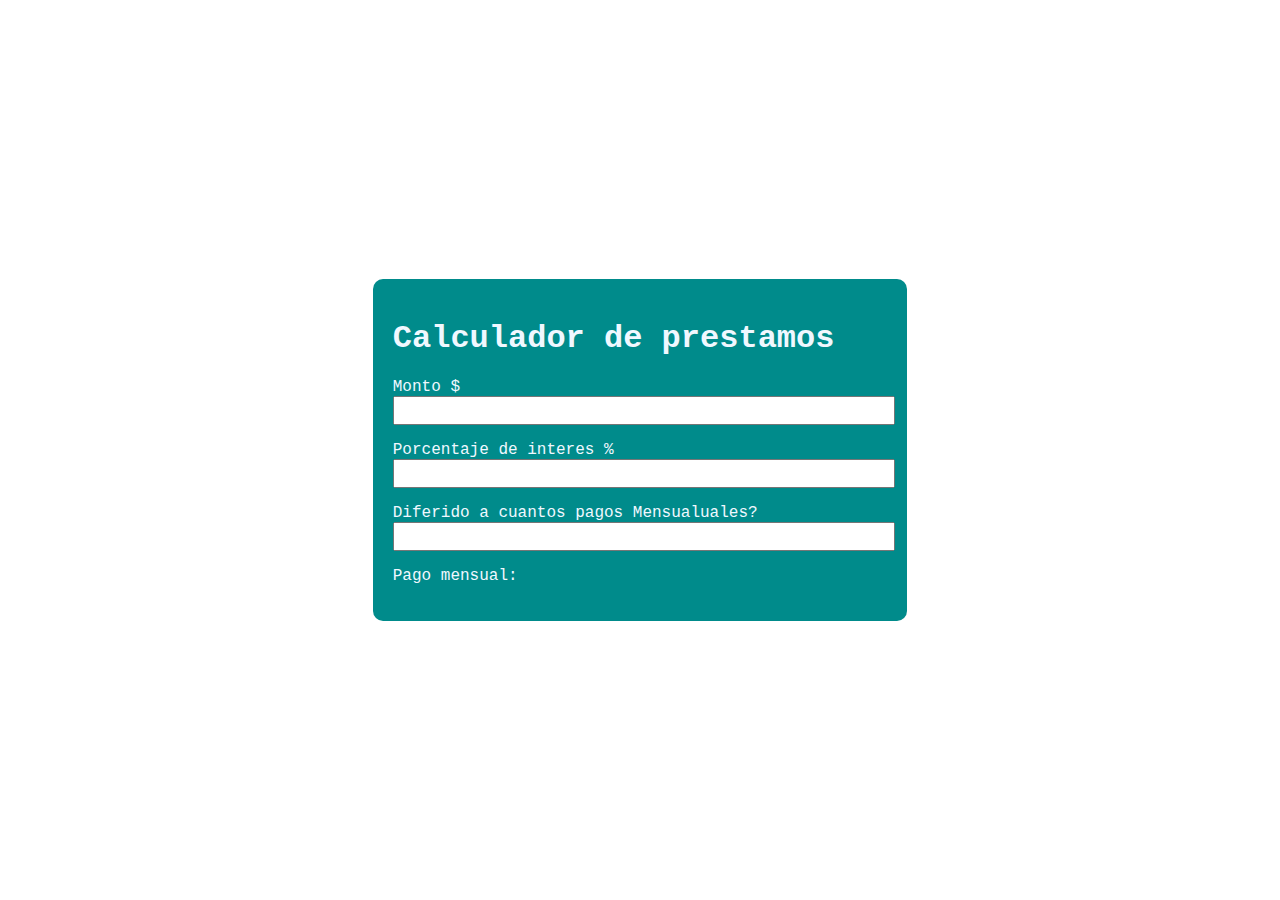
<file: Calculador de prestamos/index.html>
<!DOCTYPE html>
<html lang="en">
<head>
    <meta charset="UTF-8">
    <meta http-equiv="X-UA-Compatible" content="IE=edge">
    <meta name="viewport" content="width=device-width, initial-scale=1.0">
    <title>loan calculator</title>
    <link rel="stylesheet" href="style.css">
</head>
<body>
    <div class="container">
        <h1>Calculador de prestamos</h1>
        <p>Monto $
            <input onchange="calculateLoan()" class="input"  type="number" id="amount" min="1" max="500000">
        </p>
        <p>Porcentaje de interes % <input onchange="calculateLoan()" class="input" type="number" id="interest_rate" min="0" max="100"  step=".1">
        </p>
        <p>Diferido a cuantos pagos Mensualuales?
            <input onchange="calculateLoan()" class="input" type="number" id="months" min="1" max="500000">
        </p>
        <p id="payment">Pago mensual: </p>
    </div>
    <script src="index.js"></script>
</body>
</html>
</file>
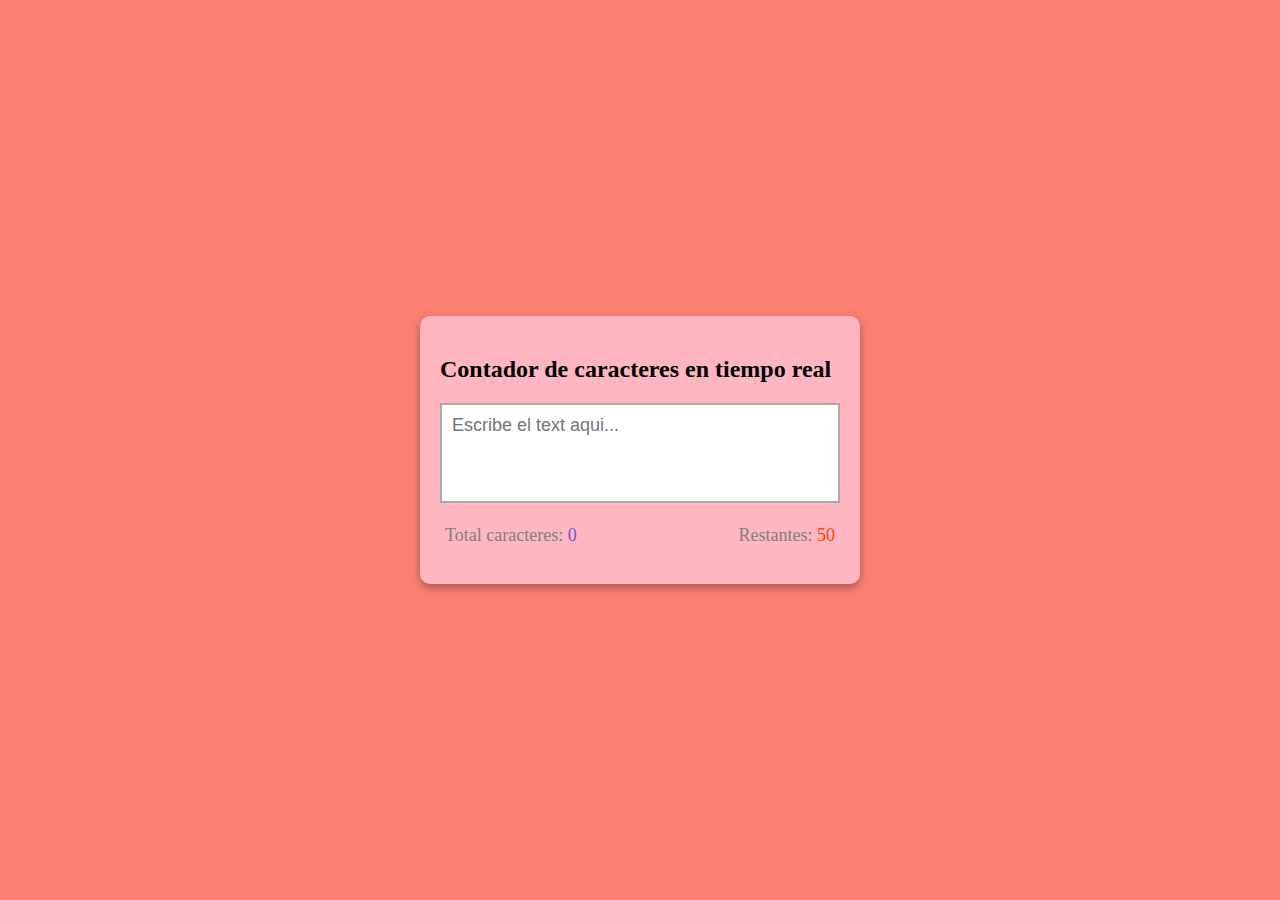
<file: Contador de caracteres/index.html>
<!DOCTYPE html>
<html lang="en">
  <head>
    <meta charset="UTF-8" />
    <meta http-equiv="X-UA-Compatible" content="IE=edge" />
    <meta name="viewport" content="width=device-width, initial-scale=1.0" />
    <title>Real-time Charater Counter</title>
    <link rel="stylesheet" href="style.css" />
  </head>
  <body>
    <div class="container">
      <h2>Contador de caracteres en tiempo real</h2>
      <textarea
        id="textarea"
        class="textarea"
        placeholder="Escribe el text aqui..."
        maxlength="50"
      ></textarea>
      <div class="counter-container">
        <p>
          Total caracteres:
          <span class="total-counter" id="total-counter"></span>
        </p>
        <p>
          Restantes:
          <span class="remaining-counter" id="remaining-counter"></span>
        </p>
      </div>
    </div>
    <script src="index.js"></script>
  </body>
</html>
</file>
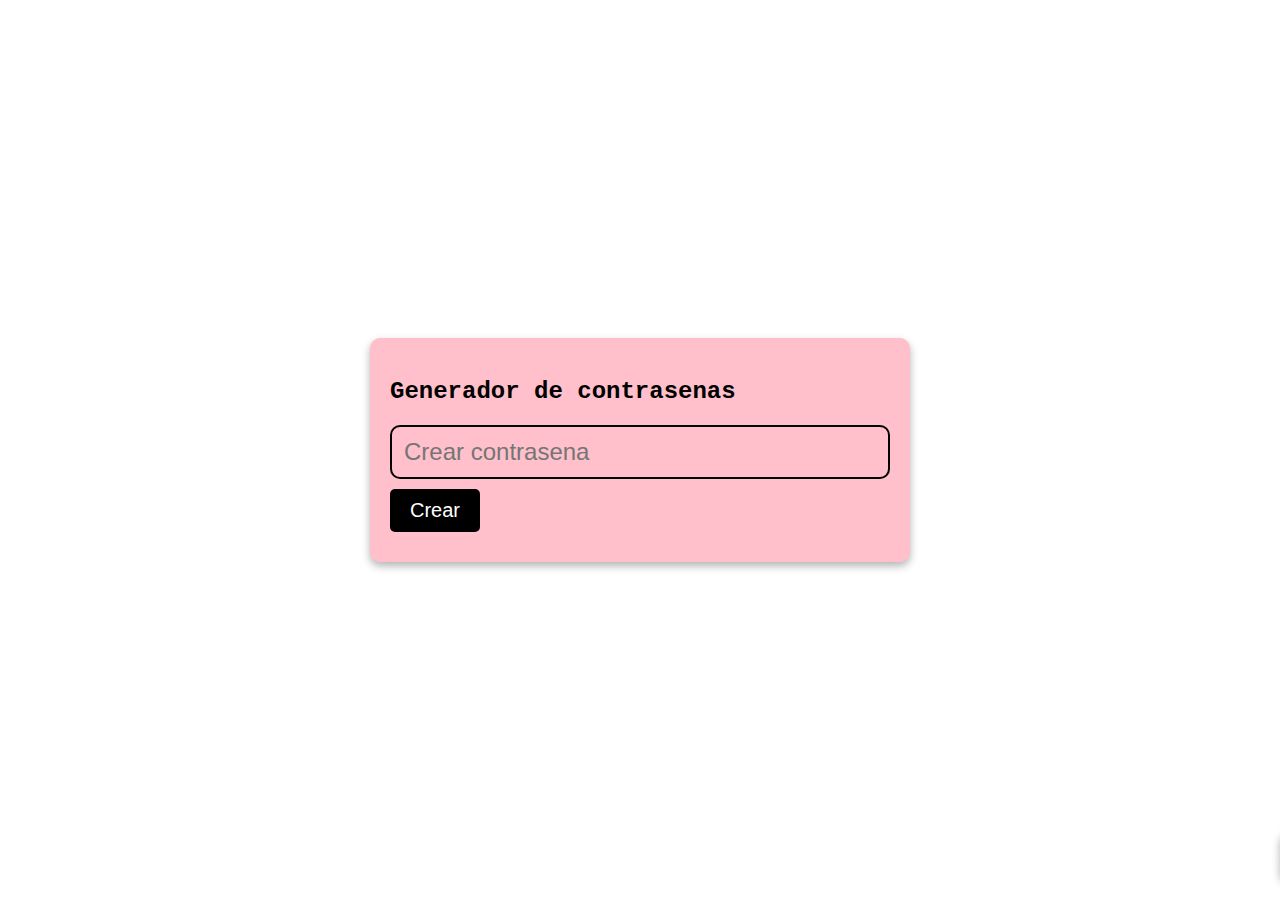
<file: Generador de contrasenas/index.html>
<!DOCTYPE html>
<html lang="en">
  <head>
    <meta charset="UTF-8" />
    <meta http-equiv="X-UA-Compatible" content="IE=edge" />
    <meta name="viewport" content="width=device-width, initial-scale=1.0" />
    <title>Random Password Generator</title>
    <link
      rel="stylesheet"
      href="https://cdnjs.cloudflare.com/ajax/libs/font-awesome/6.0.0-beta3/css/all.min.css"
      integrity="sha512-Fo3rlrZj/k7ujTnHg4CGR2D7kSs0v4LLanw2qksYuRlEzO+tcaEPQogQ0KaoGN26/zrn20ImR1DfuLWnOo7aBA=="
      crossorigin="anonymous"
      referrerpolicy="no-referrer"
    />
    <link rel="stylesheet" href="style.css" />
  </head>
  <body>
    <div class="password-container">
      <h2>Generador de contrasenas</h2>
      <div class="input-container">
        <input
          type="text"
          id="input"
          class="input"
          placeholder="Crear contrasena"
          readonly
        />
        <i class="far fa-copy fa-2x"></i>
      </div>
      <button class="btn">Crear</button>
    </div>
    <div class="alert-container active">Contrasena copiada</div>
    <script src="index.js"></script>
  </body>
</html>
</file>
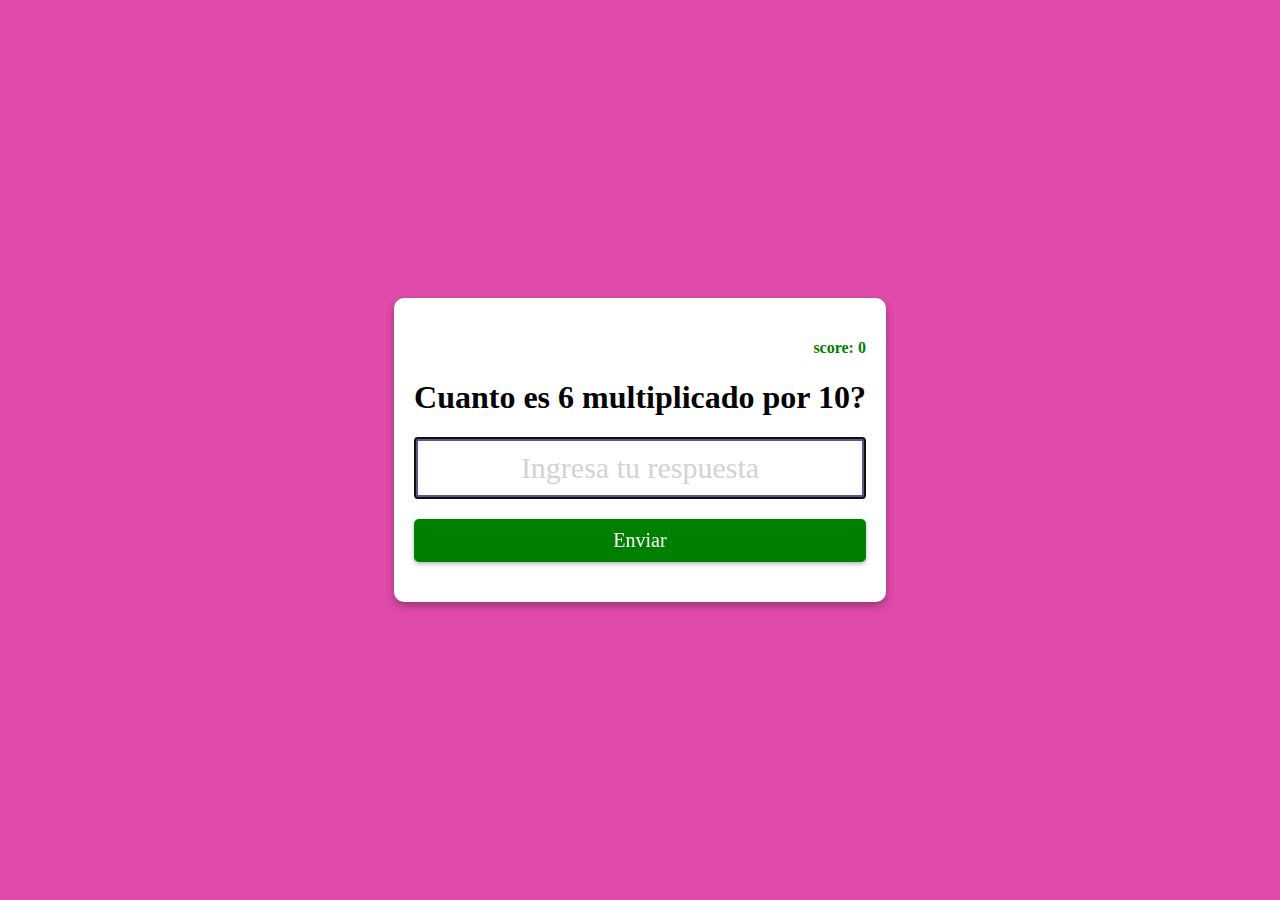
<file: Juego de multiplicaciones/index.html>
<!DOCTYPE html>
<html lang="en">
  <head>
    <meta charset="UTF-8" />
    <meta http-equiv="X-UA-Compatible" content="IE=edge" />
    <meta name="viewport" content="width=device-width, initial-scale=1.0" />
    <title>Multiplication App</title>
    <link rel="stylesheet" href="style.css" />
  </head>
  <body>
    <form class="form" id="form">
      <h4 class="score"id="score">Puntos: 0</h4>
      <h1 id="question">Cuanto es 1 multiplicado por 1?</h1>
      <input
        type="text"
        class="input"
        id="input"
        placeholder="Ingresa tu respuesta"
        autofocus
        autocomplete="off"
      />
      <button type="submit" class="btn">Enviar</button>
    </form>
    <script src="index.js"></script>
  </body>
</html>
</file>
<file: Calculador de prestamos/style.css>
body{
    padding: 0;
    margin: 0;
    display: flex;
    height: 100vh;
    justify-content: center;
    align-items: center;
    font-family: 'Courier New', Courier, monospace;
}

.container{
    background-color: darkcyan;
    color: aliceblue;
    padding: 20px;
    border-radius: 10px;

}

.input{
    width: 100%;
    height: 100%;
    font-size: 20px;
}
</file>
<file: Contador de caracteres/style.css>
body {
  margin: 0;
  display: flex;
  justify-content: center;
  height: 100vh;
  align-items: center;
  background-color: salmon;
  font-family: cursive;
}

.container {
  background-color: lightpink;
  width: 400px;
  padding: 20px;
  margin: 5px;
  border-radius: 10px;
  box-shadow: 0 4px 8px rgba(0, 0, 0, 0.3);
}

.textarea {
  resize: none;
  width: 100%;
  height: 100px;
  font-size: 18px;
  font-family: sans-serif;
  padding: 10px;
  box-sizing: border-box;
  border: solid 2px darkgray;
}

.counter-container {
  display: flex;
  justify-content: space-between;
  padding: 0 5px;
}

.counter-container p {
  font-size: 18px;
  color: gray;
}

.total-counter {
  color: slateblue;
}

.remaining-counter {
  color: orangered;
}
</file>
<file: Generador de contrasenas/style.css>
body {
  display: flex;
  justify-content: center;
  height: 100vh;
  align-items: center;
  margin: 0;
  font-family: "Courier New", Courier, monospace;
}

.password-container {
  background-color: pink;
  width: 500px;
  padding: 20px;
  border-radius: 10px;
  box-shadow: 0 4px 8px rgba(0, 0, 0, 0.3);
  margin: 10px;
}

.input-container {
  border: solid 2px black;
  padding: 10px;
  border-radius: 10px;
  display: flex;
  justify-content: space-between;
  align-items: center;
}

.input {
  border: none;
  background-color: transparent;
  outline: none;
  font-size: 24px;
  letter-spacing: 4px;
}

.input::placeholder {
  letter-spacing: 0px;
}

.fa-copy {
  cursor: pointer;
  opacity: 0.3;
}

.fa-copy:hover {
  opacity: 0.7;
}

.btn {
  background: black;
  color: white;
  border: none;
  padding: 10px 20px;
  border-radius: 5px;
  margin: 10px 0;
  font-size: 20px;
  cursor: pointer;
}

.btn:hover {
  background-color: green;
}

.btn:active {
  transform: scale(0.95);
}

.alert-container {
  position: fixed;
  width: 300px;
  height: 50px;
  background-color: lightgreen;
  right: 20px;
  bottom: 20px;
  border-radius: 10px;
  box-shadow: 0 4px 8px rgba(0, 0, 0, 0.3);
  display: flex;
  justify-content: center;
  align-items: center;
  font-size: 20px;
  transition: 0.4s;
}

.active.alert-container {
  right: -300px;
}
</file>
<file: Juego de multiplicaciones/style.css>
body {
  margin: 0;
  display: flex;
  justify-content: center;
  height: 100vh;
  align-items: center;
  text-align: center;
  background-color: rgb(224, 74, 171);
  font-family: cursive;
}

.form {
  background-color: white;
  padding: 20px;
  box-shadow: 0 4px 8px rgba(0, 0, 0, 0.3);
  border-radius: 10px;
  margin: 10px;
}

.input {
  display: block;
  width: 100%;
  box-sizing: border-box;
  font-size: 30px;
  text-align: center;
  padding: 10px;
  border: solid 4px rgb(100, 85, 141);
  color: green;
}

.input::placeholder {
  color: lightgray;
  font-family: cursive;
}

.btn {
  background-color: green;
  color: white;
  border: none;
  display: block;
  width: 100%;
  padding: 10px;
  font-size: 20px;
  font-family: cursive;
  margin: 20px 0;
  border-radius: 5px;
  box-shadow: 0 2px 4px rgba(0, 0, 0, 0.3);
  cursor: pointer;
}

.btn:hover {
  filter: brightness(0.9);
}

.score {
  color: green;
  text-align: right;
}
</file>
